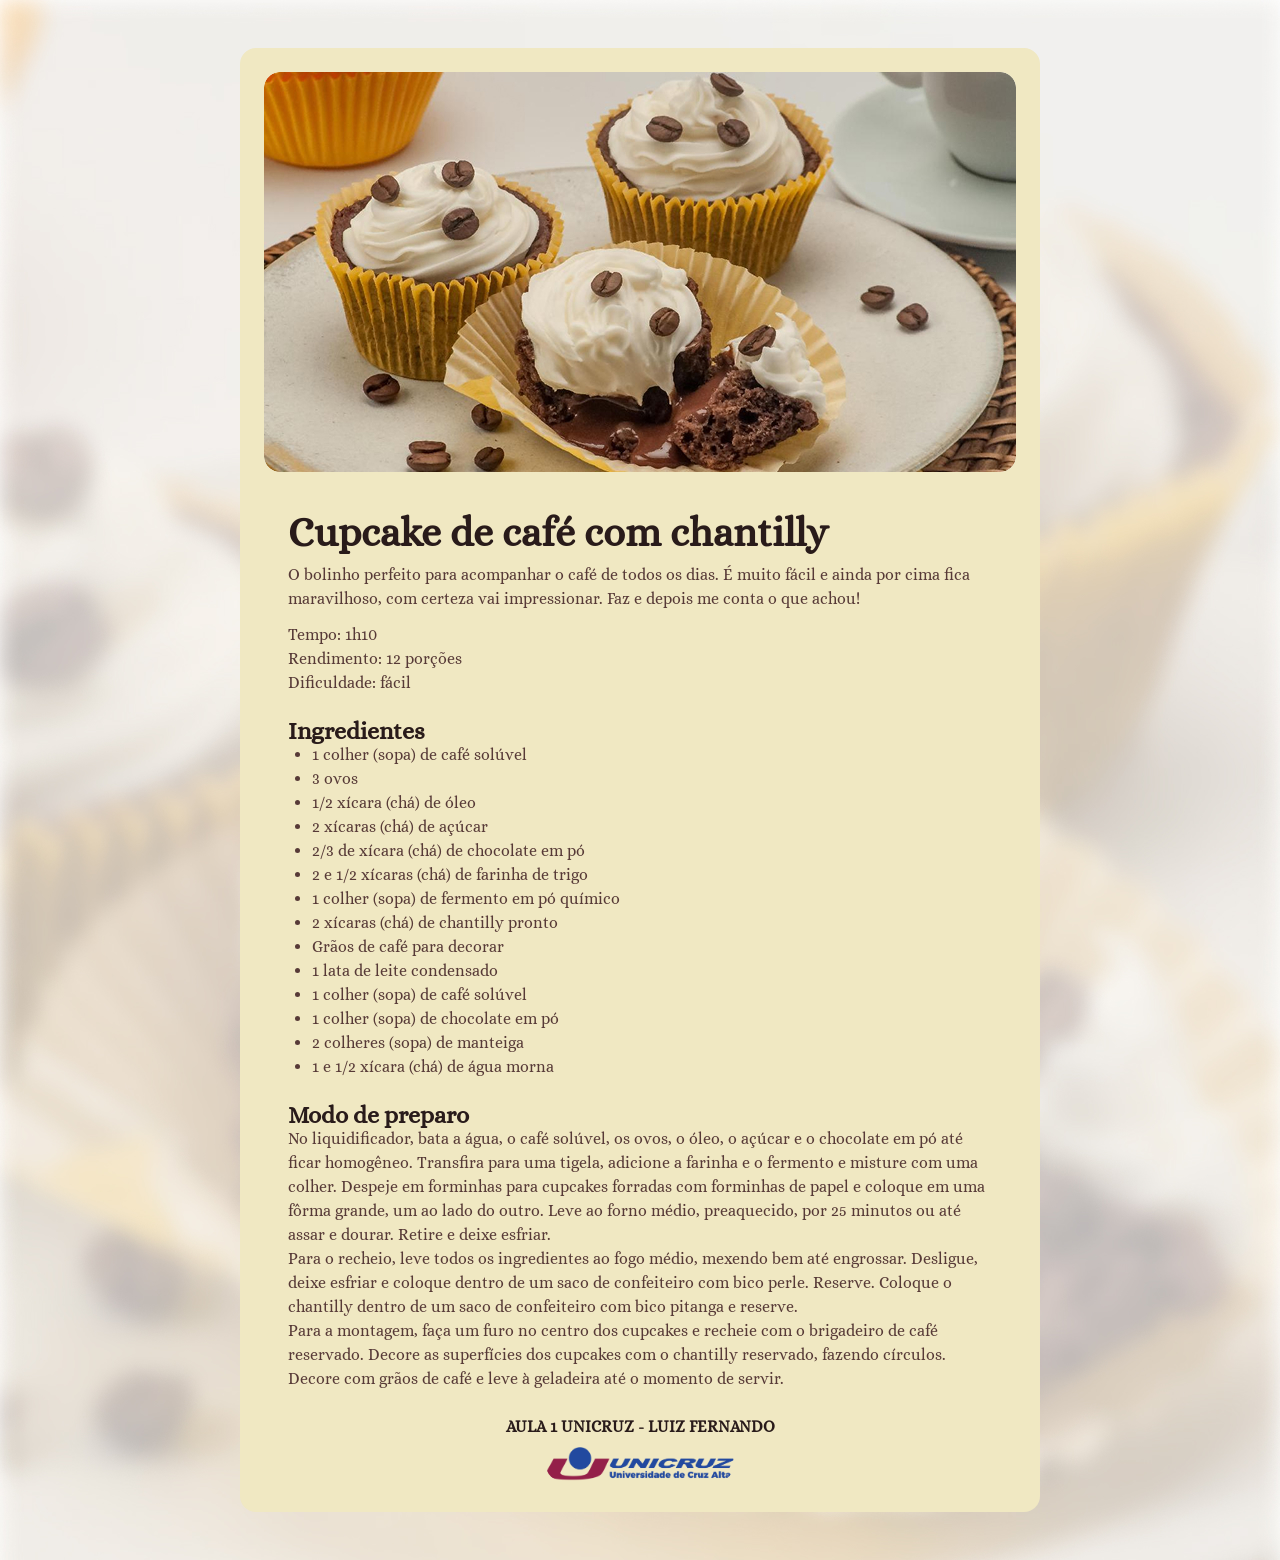
<file: pagina_de_receita/index.html>
<!DOCTYPE html>
<html lang="en">
<head>
    <meta charset="UTF-8">
    <link rel="preconnect" href="https://fonts.googleapis.com">
    <link rel="preconnect" href="https://fonts.gstatic.com" crossorigin>
    <meta name="viewport" content="width=device-width, initial-scale=1.0">
    <title>cozinhando com a vovó</title>
    <link href="https://fonts.googleapis.com/css2?family=Alice&display=swap" rel="stylesheet">
    <link rel="stylesheet" href="styles.css">

</head>
<body>
    <div id="page">
        <img src="assets/main-image.jpg">
        <main>
            <section id="about">
                <h1>Cupcake de café com chantilly</h1>
                <p>
                    O bolinho perfeito para acompanhar o café de todos os dias. É muito fácil e ainda por cima 
                    fica maravilhoso, com certeza vai impressionar. Faz e depois me conta o que achou!
                </p>
                <p>
                    Tempo: 1h10 <br> 
                    Rendimento: 12 porções <br>
                    Dificuldade: fácil
                </p>
            </section>
            <section id="ingredients">
                <h2>Ingredientes</h2>
                <ul>
                    <li>1 colher (sopa) de café solúvel</li>
                    <li>3 ovos</li>
                    <li>1/2 xícara (chá) de óleo</li>
                    <li>2 xícaras (chá) de açúcar</li>
                    <li>2/3 de xícara (chá) de chocolate em pó</li>
                    <li>2 e 1/2 xícaras (chá) de farinha de trigo</li>
                    <li>1 colher (sopa) de fermento em pó químico</li>
                    <li>2 xícaras (chá) de chantilly pronto</li>
                    <li>Grãos de café para decorar</li>
                    <li>1 lata de leite condensado</li>
                    <li>1 colher (sopa) de café solúvel</li>
                    <li>1 colher (sopa) de chocolate em pó</li>
                    <li>2 colheres (sopa) de manteiga</li>
                    <li>1 e 1/2 xícara (chá) de água morna</li>
                </ul>
            </section>
            <section id="instructions">
                <h2>Modo de preparo</h2>
                <p>
                     No liquidificador, bata a água, o café solúvel, os ovos, o óleo, o açúcar e o chocolate em pó até ficar 
                    homogêneo. Transfira para uma tigela, adicione a farinha e o fermento e misture com uma colher. Despeje em 
                    forminhas para cupcakes forradas com forminhas de papel e coloque em uma fôrma grande, um ao lado do outro. 
                    Leve ao forno médio, preaquecido, por 25 minutos ou até assar e dourar. Retire e deixe esfriar.
                </p>

                <p>
                    Para o recheio, leve todos os ingredientes ao fogo médio, mexendo bem até engrossar. Desligue,
                    deixe esfriar e coloque dentro de
                    um saco de confeiteiro com bico perle. Reserve. Coloque o chantilly dentro de um saco de confeiteiro com bico 
                    pitanga e reserve.
                </p> 
                    
                <p>
                    Para a montagem, faça um furo no centro dos cupcakes e recheie com o brigadeiro de café reservado. 
                    Decore as superfícies dos cupcakes com o chantilly reservado, fazendo círculos. Decore com grãos de 
                    café e leve à geladeira até o momento de servir.
                </p>
                
            </section> 
        </main>
        <footer>
            <strong>AULA 1 UNICRUZ - LUIZ FERNANDO</strong> <br>
            <img src="assets/logo.png" alt="Logo do site">
        </footer>
    </div>

</body>
</html>
</file>
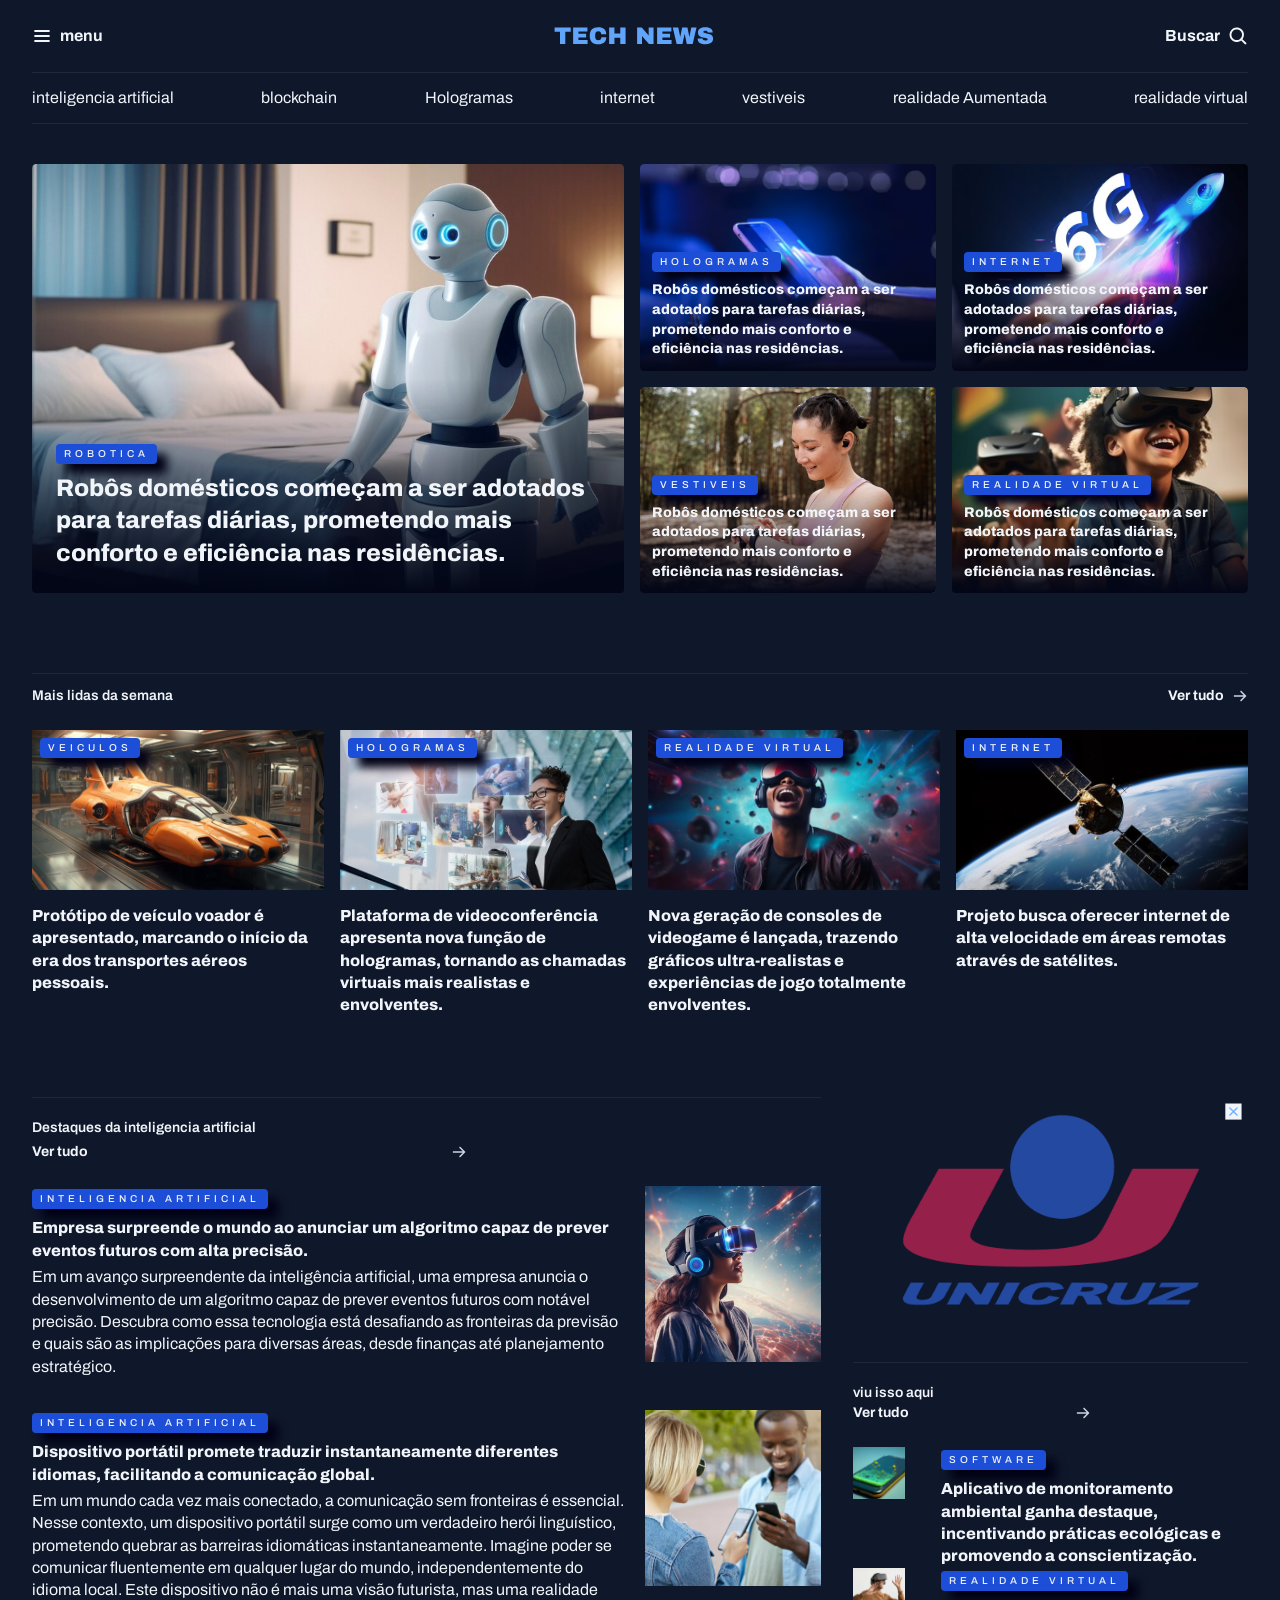
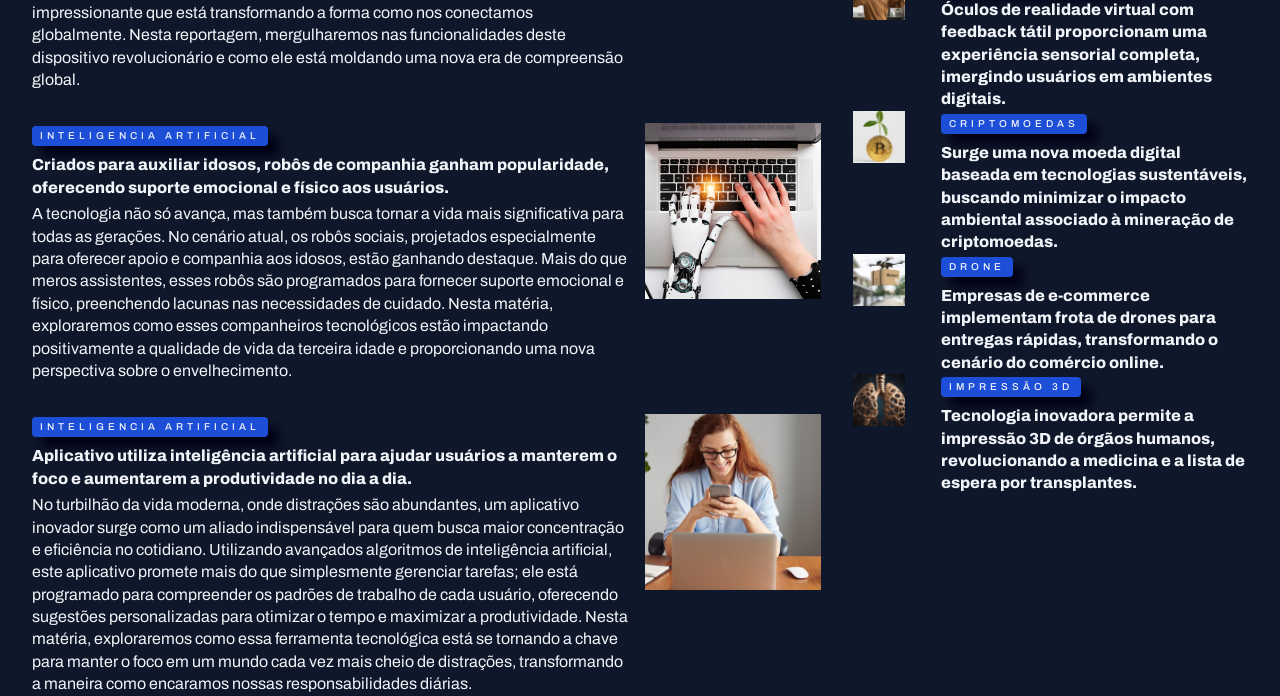
<file: portal_de_noticias/index.html>
<!DOCTYPE html>
<html lang="pt-br">
<head>
    <meta charset="UTF-8">
    <link rel="preconnect" href="https://fonts.googleapis.com">
    <link rel="preconnect" href="https://fonts.gstatic.com" crossorigin>
    <meta name="viewport" content="width=device-width, initial-scale=1.0">
    <link rel="stylesheet" href="styles/index.css" />
    <title>Portal de Noticias- Unicruz</title>
    <link href="https://fonts.googleapis.com/css2?family=Alice&family=Archivo:ital,wght@0,100..900;1,100..900&family=Poppins:ital,wght@0,100;0,200;0,300;0,400;0,500;0,600;0,700;0,800;0,900;1,100;1,200;1,300;1,400;1,500;1,600;1,700;1,800;1,900&display=swap" rel="stylesheet">
    
</head>
<body>
    <header class="container">
        <nav id="primary" class="grid grid-flow-col">
            <div>
                <img src="assets/icons/List.svg" alt="menu" />
                <strong>menu</strong>
            </div>
            <div>
                <img src="assets/icons/Logo (1).svg" alt="TechNews" />
            
            </div>
            <div>
                <strong>Buscar</strong>
                <img src="assets/icons/MagnifyingGlass (1).svg" alt="Buscar">
            </div>
        </nav>
        <nav id="secondary" class="grid grid-flow-col">
            <a href="#">inteligencia artificial</a>
            <a href="#">blockchain</a>
            <a href="#">Hologramas</a>
            <a href="#">internet</a>
            <a href="#">vestiveis</a>
            <a href="#">realidade Aumentada</a>
            <a href="#">realidade virtual</a>

        </nav>
    </header>
    <main class="grid container">
        <section id="featured" class="grid grid-flow-col gap-16">
            <figure class="card">
                <img src="assets/images/Image 01.svg" alt="">
                <figcaption>
                    <span class="content-tag">robotica</span>
                    <H2 class="text-2xl">Robôs domésticos começam a ser adotados para tarefas diárias, prometendo mais conforto e eficiência nas residências.</H2>
                </figcaption>
            </figure>

            <div class="grid grid-cols-2 gap-16">
                <figure class="card">
                    <img src="assets/images/Image 02.svg" alt="">
                    <figcaption>
                        <span class="content-tag">Hologramas</span>
                        <H2 class="text-lg">Robôs domésticos começam a ser adotados para tarefas diárias, prometendo mais conforto e eficiência nas residências.</H2>
                    </figcaption>
                </figure>

                 <figure class="card">
                <img src="assets/images/Image 03.svg" alt="">
                <figcaption>
                    <span class="content-tag">internet</span>
                    <H2 class="text-lg">Robôs domésticos começam a ser adotados para tarefas diárias, prometendo mais conforto e eficiência nas residências.</H2>
                </figcaption>
            </figure>

                 <figure class="card">
                <img src="assets/images/Image 04.svg" alt="">
                <figcaption>
                    <span class="content-tag">vestiveis</span>
                    <H2 class="text-lg">Robôs domésticos começam a ser adotados para tarefas diárias, prometendo mais conforto e eficiência nas residências.</H2>
                </figcaption>
            </figure>

                <figure class="card">
                <img src="assets/images/Image 05.svg" alt="">
                <figcaption>
                    <span class="content-tag">realidade virtual</span>
                    <H2 class="text-lg">Robôs domésticos começam a ser adotados para tarefas diárias, prometendo mais conforto e eficiência nas residências.</H2>
                </figcaption>
            </figure>

        </div>
        </section>
        <section id="weekly">   
            <header class="grid grid-flow-col">    
                <h3>Mais lidas da semana</h3>
                <a href="#" class="grid grid-flow-col">
                    <strong>Ver tudo</strong>
                    <span></span>
                </a>
            </header>
            <div class="grid grid-flow-col gap-16">  
<!-- imagem 06 -->
                <figure>
                    <span class="content-tag">veiculos</span>
                    <img src="assets/images/Image 06.svg" alt="">
                    <p>Protótipo de veículo voador é apresentado, marcando o início da era dos transportes aéreos pessoais.</p>
                </figure>
<!-- imagem 07 -->
                <figure>
                    <span class="content-tag">hologramas</span>
                    <img src="assets/images/Image 07.svg" alt="">
                    <p>Plataforma de videoconferência apresenta nova função de hologramas, tornando as chamadas virtuais mais realistas e envolventes.</p>
                </figure>
<!-- imagem 08 -->
                <figure>
                    <span class="content-tag">realidade virtual</span>
                    <img src="assets/images/Image 08.svg" alt="">
                    <p>Nova geração de consoles de videogame é lançada, trazendo gráficos ultra-realistas e experiências de jogo totalmente envolventes.</p>
                </figure>
<!-- imagem 09 -->
                <figure>
                    <span class="content-tag">internet</span>
                    <img src="assets/images/Image 09.svg" alt="">
                    <p>Projeto busca oferecer internet de alta velocidade em áreas remotas através de satélites.</p>
                </figure>

            </div>
        </section>
        <section id="ai">
            <header>
                <h3>Destaques da inteligencia artificial</h3>
                <a href="" class="grid grid-flow-col">
                    <strong>Ver tudo</strong>
                    <span></span>
                </a>
            </header>
            <div class="grid gap-32">
                <!-- texto 1 -->
                <article class="grid grid-flow-col gap-16">
                    <div>
                        <span class="content-tag">inteligencia artificial</span>
                        <h3 class="text-xl">Empresa surpreende o mundo ao anunciar um algoritmo capaz de prever eventos futuros com alta precisão.</h3>
                        <p class="text-sm">Em um avanço surpreendente da inteligência artificial, uma empresa anuncia o desenvolvimento de um algoritmo capaz de prever eventos futuros com notável precisão. Descubra como essa tecnologia está desafiando as fronteiras da previsão e quais são as implicações para diversas áreas, desde finanças até planejamento estratégico.</p>

                    </div>
                    <div>
                        <img src="assets/images/Image 10.svg" alt="">
                    </div>
                </article>
                  <!-- texto 2 -->
                <article class="grid grid-flow-col gap-16">
                    <div>
                        <span class="content-tag">inteligencia artificial</span>
                        <h3 class="text-xl">Dispositivo portátil promete traduzir instantaneamente diferentes idiomas, facilitando a comunicação global.</h3>
                        <p class="text-sm">Em um mundo cada vez mais conectado, a comunicação sem fronteiras é essencial. Nesse contexto, um dispositivo portátil surge como um verdadeiro herói linguístico, prometendo quebrar as barreiras idiomáticas instantaneamente. Imagine poder se comunicar fluentemente em qualquer lugar do mundo, independentemente do idioma local. Este dispositivo não é mais uma visão futurista, mas uma realidade impressionante que está transformando a forma como nos conectamos globalmente. Nesta reportagem, mergulharemos nas funcionalidades deste dispositivo revolucionário e como ele está moldando uma nova era de compreensão global.</p>
                    </div>
                    <div>
                        <img src="assets/images/Image 11.svg" alt="">
                    </div>
                </article>
                  <!-- texto 3 -->
                <article class="grid grid-flow-col gap-16">
                    <div>
                        
                        <span class="content-tag">inteligencia artificial</span>
                        <h3 class="text-xl">Criados para auxiliar idosos, robôs de companhia ganham popularidade, oferecendo suporte emocional e físico aos usuários.</h3>
                        <p class="text-sm">A tecnologia não só avança, mas também busca tornar a vida mais significativa para todas as gerações. No cenário atual, os robôs sociais, projetados especialmente para oferecer apoio e companhia aos idosos, estão ganhando destaque. Mais do que meros assistentes, esses robôs são programados para fornecer suporte emocional e físico, preenchendo lacunas nas necessidades de cuidado. Nesta matéria, exploraremos como esses companheiros tecnológicos estão impactando positivamente a qualidade de vida da terceira idade e proporcionando uma nova perspectiva sobre o envelhecimento.</p>
                    </div>
                    <div>
                        <img src="assets/images/Image 12.svg" alt="">
                    </div>
                </article>
                  <!-- texto 4 -->
                <article class="grid grid-flow-col gap-16">
                    <div>
                        
                        <span class="content-tag">inteligencia artificial</span>
                        <h3 class="text-xl">Aplicativo utiliza inteligência artificial para ajudar usuários a manterem o foco e aumentarem a produtividade no dia a dia.</h3>
                        <p class="text-sm">No turbilhão da vida moderna, onde distrações são abundantes, um aplicativo inovador surge como um aliado indispensável para quem busca maior concentração e eficiência no cotidiano. Utilizando avançados algoritmos de inteligência artificial, este aplicativo promete mais do que simplesmente gerenciar tarefas; ele está programado para compreender os padrões de trabalho de cada usuário, oferecendo sugestões personalizadas para otimizar o tempo e maximizar a produtividade. Nesta matéria, exploraremos como essa ferramenta tecnológica está se tornando a chave para manter o foco em um mundo cada vez mais cheio de distrações, transformando a maneira como encaramos nossas responsabilidades diárias.</p>
                    </div>
                    <div>
                        <img src="assets/images/Image 13.svg" alt="">
                    </div>
                </article>
            </div>

        </section>    

            <div id="ads">   
               <img src="assets/images/LogoUnicruz.png" alt="Anúncio"> 

                <section id="more">
                    <header>
                        <h3>viu isso aqui</h3>
                        <a href="#" class="grid grid-flow-col">
                        <strong>Ver tudo</strong>
                        <span></span>
                    </a>
                    </header>  
                    <div class="grid gap 32">
                        <article class="grid grid-flow-col gap-16">
                            <div>
                                 <img src="assets/images/Image 14.svg" alt="">
                            </div>
                            <div>
                                <span class="content-tag">Software</span>
                                <h3 class="text-xl">Aplicativo de monitoramento ambiental ganha destaque, incentivando práticas ecológicas e promovendo a conscientização.</h3>
                            </div>
                        </article>     

                        <article class="grid grid-flow-col gap-16">
                            <div>
                                 <img src="assets/images/Image 15.svg" alt="">
                            </div>
                            <div>
                                <span class="content-tag">Realidade Virtual</span>
                                <h3 class="text-xl">Óculos de realidade virtual com feedback tátil proporcionam uma experiência sensorial completa, imergindo usuários em ambientes digitais.</h3>
                            </div>
                        </article>     

                        <article class="grid grid-flow-col gap-16">
                            <div>
                                 <img src="assets/images/Image 16.svg" alt="">
                            </div>
                            <div>
                                <span class="content-tag">CriptoMoedas</span>
                                <h3 class="text-xl">Surge uma nova moeda digital baseada em tecnologias sustentáveis, buscando minimizar o impacto ambiental associado à mineração de criptomoedas.</h3>
                            </div>
                        </article>   
                        
                        <article class="grid grid-flow-col gap-16">
                            <div>
                                 <img src="assets/images/Image 17.svg" alt="">
                            </div>
                            <div>
                                <span class="content-tag">Drone</span>
                                <h3 class="text-xl">Empresas de e-commerce implementam frota de drones para entregas rápidas, transformando o cenário do comércio online.</h3>
                            </div>
                        </article>           

                        <article class="grid grid-flow-col gap-16">
                            <div>
                                 <img src="assets/images/Image 18.svg" alt="">
                            </div>
                            <div>
                                <span class="content-tag">Impressão 3D</span>
                                <h3 class="text-xl">Tecnologia inovadora permite a impressão 3D de órgãos humanos, revolucionando a medicina e a lista de espera por transplantes.</h3>
                            </div>
                        </article>           
                    </div>
                </section>
            </div>
    </main>
</body>
</html>
</file>
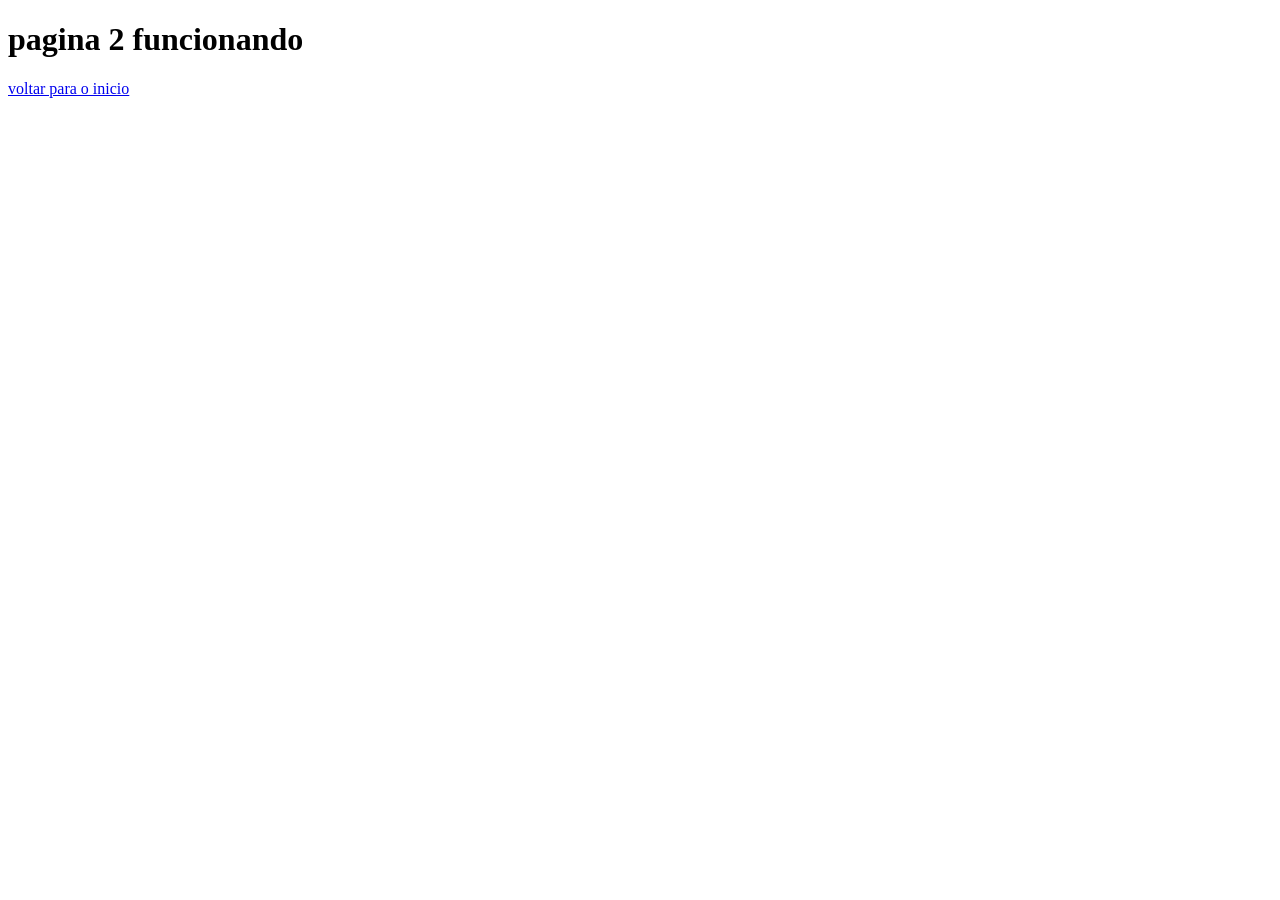
<file: aula1_emDispositvosMoveis/pagina1.html>
<!DOCTYPE html>
<html lang="pt-br">
<head>
    <meta charset="UTF-8">
    <meta name="viewport" content="width=device-width, initial-scale=1.0">
    <title>Document</title>
</head>
<body>
    <h1>pagina 2 funcionando</h1>
    <a href="index.html">voltar para o inicio</a>
</body>
</html>
</file>
<file: pagina_de_receita/styles.css>
:root{
    font-family: 'Alice', 'sans-serif';
    line-height: 150%;
    color: #573a37
}
*{
    margin: 0;
    padding: 0;
}


body{
    background-image: url(assets/bg-image.jpg);
    background-size: cover;
}
main{
    padding: 24px;

}
#page{
    box-sizing: border-box;
    width: 800px;
    padding: 24px;
    background-color: #f0e8c2;
    border-radius: 16px;
    margin: 48px auto;
}
section + section{
    margin-top: 24px;
}

#about p + p{
    margin-top: 12px;
}

h1{
    line-height: 150%;
    font-size: 40px;
}
h2{
    font-size: 24px;
}
h1,h2{
    color: #291b1a; 
}
ul{
    padding-left: 24px;
}
img{
    border-radius: 16px;
    width: 100%;
}
footer{
    color: #291b1a; 
    text-align: center;
}

footer img{
    width: 25%;
    margin-top: 8px;
}
</file>
<file: portal_de_noticias/styles/index.css>
@import url(global.css);
@import url(header.css);
@import url(utility.css);
@import url(section.css);
</file>
